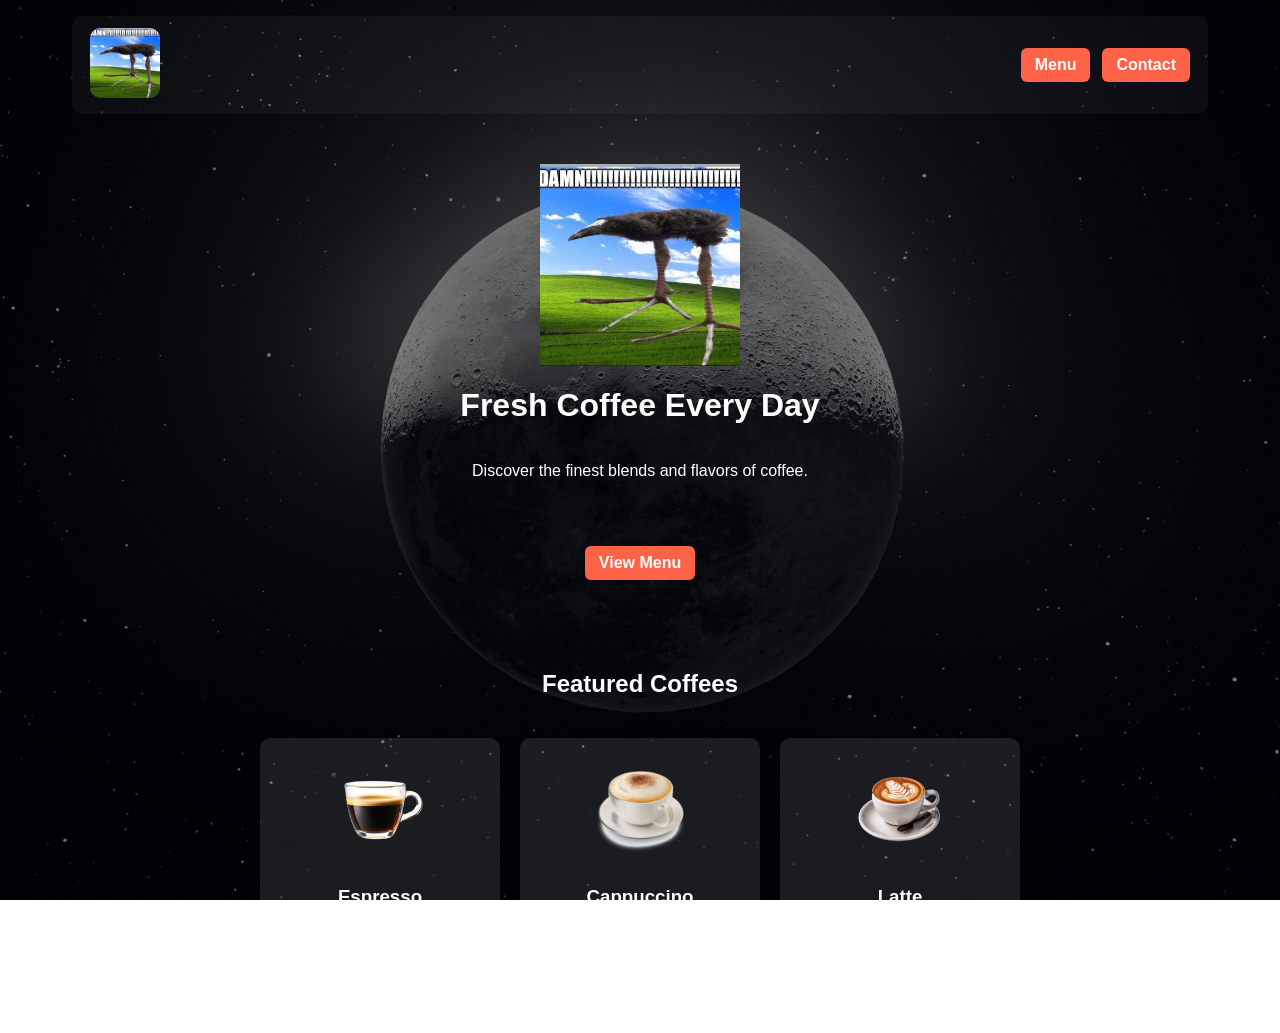
<file: index.html>
<!doctype html>
<html lang="en">
  <head>
    <meta charset="UTF-8" />
    <meta name="viewport" content="width=device-width, initial-scale=1.0" />
    <link rel="stylesheet" href="Home.css" />
    <title>Coffee Shop - Home</title>
  </head>
  <body>
    <nav class="site-nav">
      <a class="logo" href="index.html"><img src="logo.jpeg" alt="logo" /></a>
      <div class="nav-links">
        <a class="nav-btn" href="Menu.html">Menu</a>
        <a class="nav-btn" href="Contact.html">Contact</a>
      </div>
    </nav>

    <header>
      <img src="logo.jpeg" alt="Logo" width="200" />
      <h1>Fresh Coffee Every Day</h1>
      <p>Discover the finest blends and flavors of coffee.</p>
    </header>

    <main>
      <a class="nav-btn view-btn" href="Menu.html">View Menu</a>

      <section class="featured-cards">
        <h2 class="section-title">Featured Coffees</h2>

        <div class="card">
          <img src="Espresso.webp" alt="Espresso" width="100" />
          <h3>Espresso</h3>
          <p>Rich and bold espresso for a perfect start to your day.</p>
        </div>

        <div class="card">
          <img src="Cappuccino.png" alt="Cappuccino" width="100" />
          <h3>Cappuccino</h3>
          <p>A delightful blend of espresso, steamed milk, and froth.</p>
        </div>

        <div class="card">
          <img src="Latte.webp" alt="Latte" width="100" />
          <h3>Latte</h3>
          <p>Smooth and creamy latte with a touch of sweetness.</p>
        </div>
      </section>
    </main>
  </body>
</html>
</file>
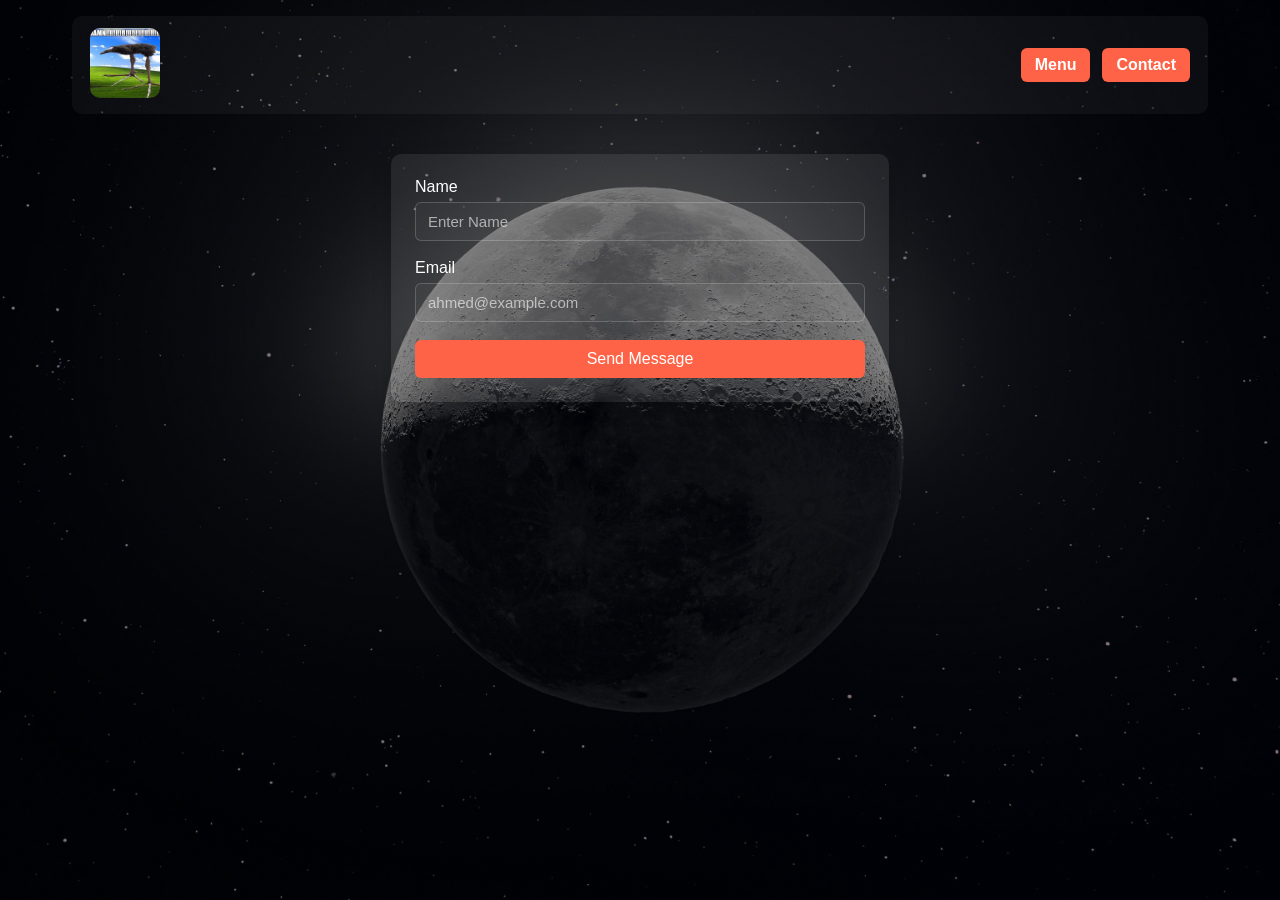
<file: Contact.html>
<!doctype html>
<html lang="en">
  <head>
    <meta charset="UTF-8" />
    <meta name="viewport" content="width=device-width, initial-scale=1.0" />
    <link rel="stylesheet" href="Contact.css" />
    <link rel="stylesheet" href="Home.css" />
    <title>Document</title>
  </head>
  <body>
    <nav class="site-nav">
      <a class="logo" href="index.html"><img src="logo.jpeg" alt="logo" /></a>
      <div class="nav-links">
        <a class="nav-btn" href="Menu.html">Menu</a>
        <a class="nav-btn" href="Contact.html">Contact</a>
      </div>
    </nav>
    <form class="Contact-Form">
      <div class="FormGroup">
        <label for="name">Name</label>
        <input type="text" id="name" placeholder="Enter Name" required />
      </div>
      <div class="FormGroup">
        <label for="email">Email</label>
        <input
          type="email"
          id="email"
          placeholder="ahmed@example.com"
          required
        />
      </div>

      <button type="submit" class="submit-btn">Send Message</button>
    </form>
  </body>
</html>
</file>
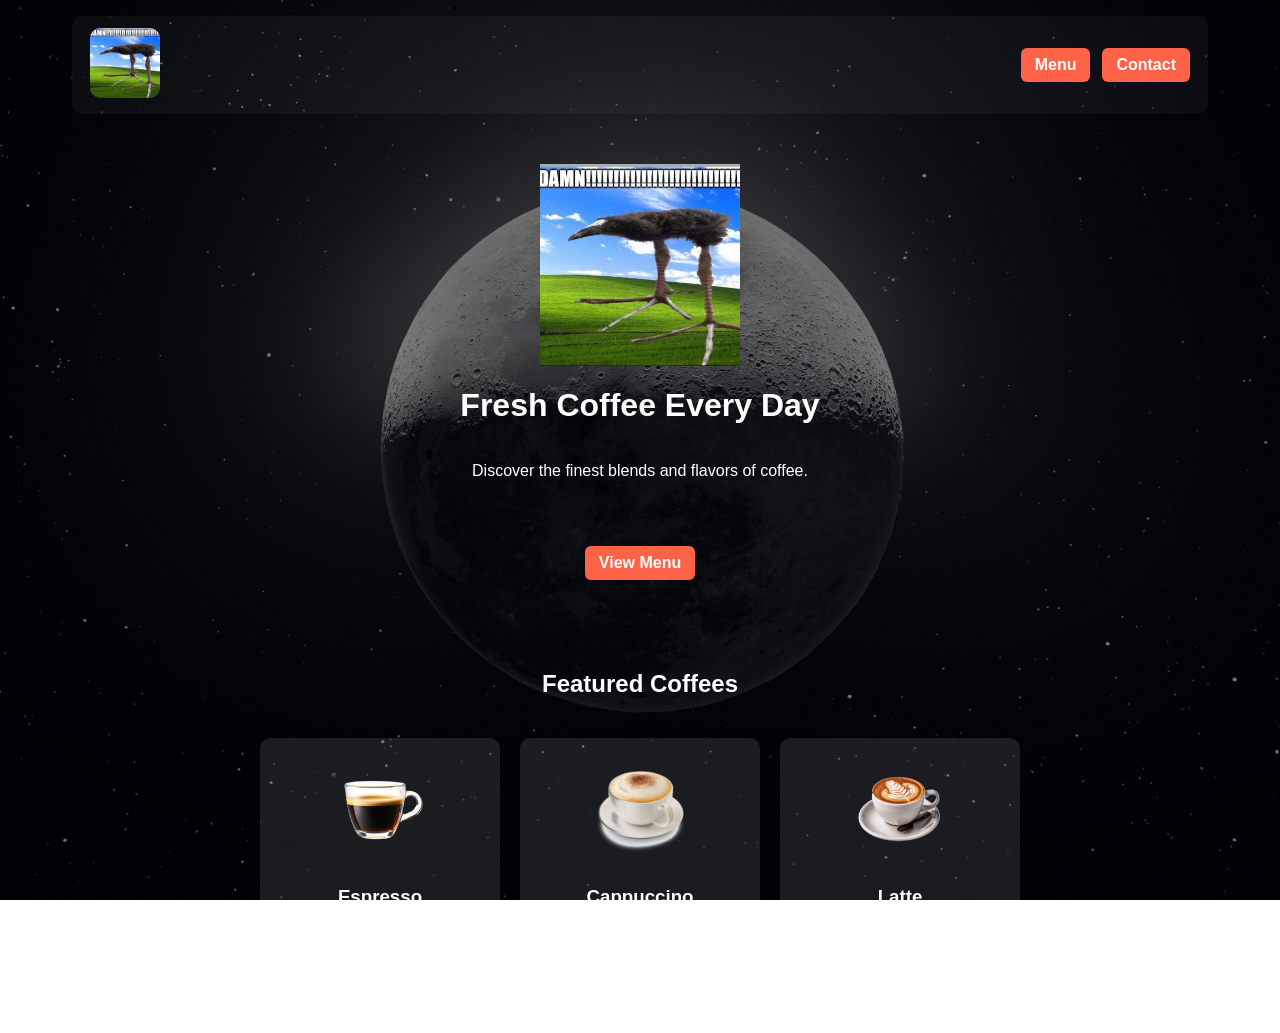
<file: Home.html>
<!doctype html>
<html lang="en">
  <head>
    <meta charset="UTF-8" />
    <meta name="viewport" content="width=device-width, initial-scale=1.0" />
    <link rel="stylesheet" href="Home.css" />
    <title>Coffee Shop - Home</title>
  </head>
  <body>
    <nav class="site-nav">
      <a class="logo" href="Home.html"><img src="logo.jpeg" alt="logo" /></a>
      <div class="nav-links">
        <a class="nav-btn" href="Menu.html">Menu</a>
        <a class="nav-btn" href="Contact.html">Contact</a>
      </div>
    </nav>

    <header>
      <img src="logo.jpeg" alt="Logo" width="200" />
      <h1>Fresh Coffee Every Day</h1>
      <p>Discover the finest blends and flavors of coffee.</p>
    </header>

    <main>
      <a class="nav-btn view-btn" href="Menu.html">View Menu</a>

      <section class="featured-cards">
        <h2 class="section-title">Featured Coffees</h2>

        <div class="card">
          <img src="Espresso.webp" alt="Espresso" width="100" />
          <h3>Espresso</h3>
          <p>Rich and bold espresso for a perfect start to your day.</p>
        </div>

        <div class="card">
          <img src="Cappuccino.png" alt="Cappuccino" width="100" />
          <h3>Cappuccino</h3>
          <p>A delightful blend of espresso, steamed milk, and froth.</p>
        </div>

        <div class="card">
          <img src="Latte.webp" alt="Latte" width="100" />
          <h3>Latte</h3>
          <p>Smooth and creamy latte with a touch of sweetness.</p>
        </div>
      </section>
    </main>
  </body>
</html>
</file>
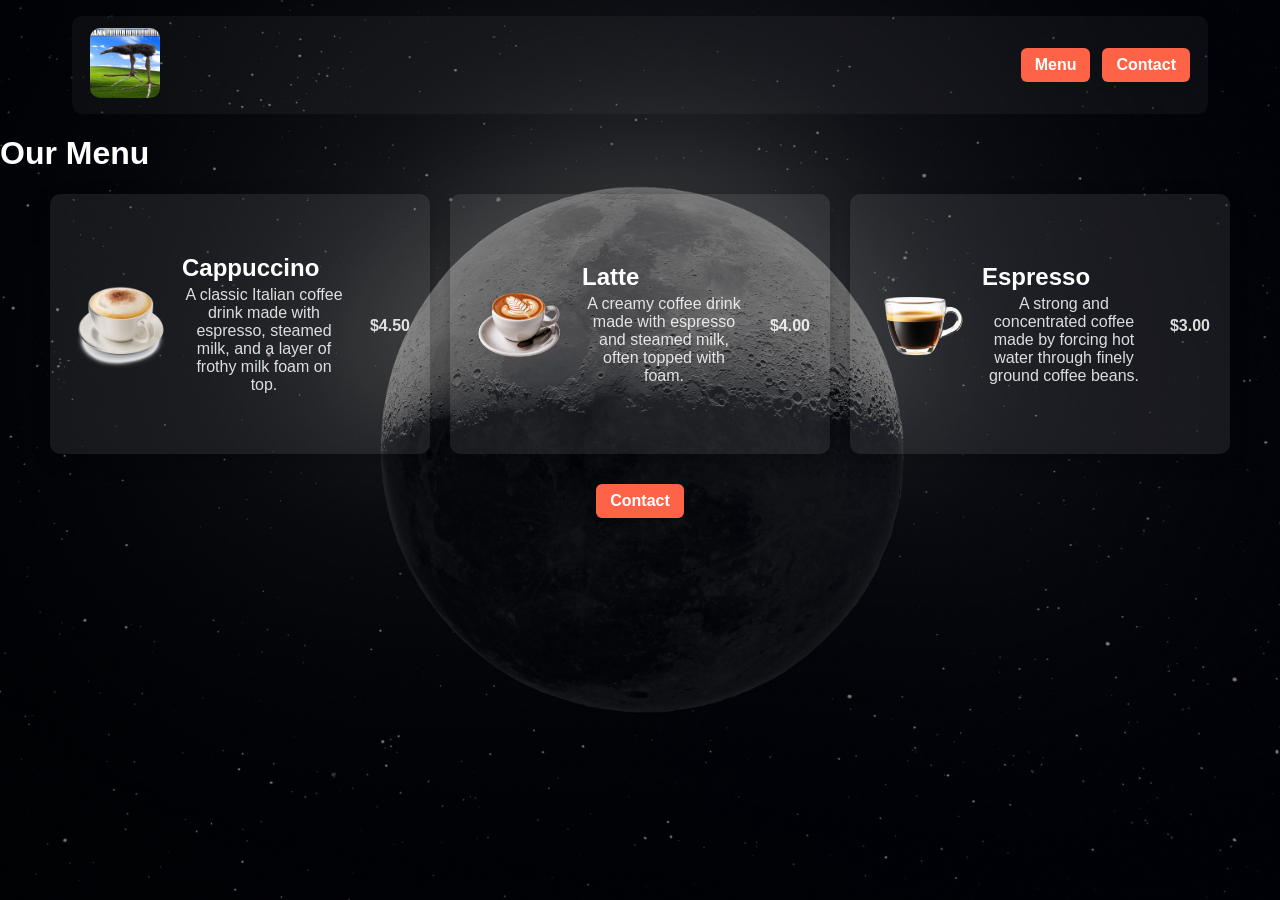
<file: Menu.html>
<!doctype html>
<html lang="en">
  <head>
    <meta charset="UTF-8" />
    <meta name="viewport" content="width=device-width, initial-scale=1.0" />
    <link rel="stylesheet" href="Menu.css" />
    <link rel="stylesheet" href="Home.css" />
    <title>Document</title>
  </head>
  <body>
    <nav class="site-nav">
      <a class="logo" href="index.html"><img src="logo.jpeg" alt="logo" /></a>
      <div class="nav-links">
        <a class="nav-btn" href="Menu.html">Menu</a>
        <a class="nav-btn" href="Contact.html">Contact</a>
      </div>
    </nav>
    <h1>Our Menu</h1>
    <div class="menu-items">
      <div class="Menuitem">
        <img src="Cappuccino.png" alt="Cappuccino" />
        <div class="desc">
          <h2>Cappuccino</h2>
          <p>
            A classic Italian coffee drink made with espresso, steamed milk, and
            a layer of frothy milk foam on top.
          </p>
        </div>
        <span class="price">
          <p>$4.50</p>
        </span>
      </div>
      <div class="Menuitem">
        <img src="Latte.webp" alt="Latte" />
        <div class="desc">
          <h2>Latte</h2>
          <p>
            A creamy coffee drink made with espresso and steamed milk, often
            topped with foam.
          </p>
        </div>
        <span class="price">
          <p>$4.00</p>
        </span>
      </div>
      <div class="Menuitem">
        <img src="Espresso.webp" alt="Espresso" />
        <div class="desc">
          <h2>Espresso</h2>
          <p>
            A strong and concentrated coffee made by forcing hot water through
            finely ground coffee beans.
          </p>
        </div>
        <span class="price">
          <p>$3.00</p>
        </span>
      </div>
    </div>
    <a
      class="nav-btn"
      href="Contact.html"
      style="display: block; margin: 30px auto; width: fit-content"
      >Contact</a
    >
  </body>
</html>
</file>
<file: Home.css>
body {
  background-image:
    linear-gradient(rgba(0, 0, 0, 0.5), rgba(0, 0, 0, 0.5)), url(moon.jpg);
  background-size: cover;
  background-repeat: no-repeat;
  background-attachment: fixed;
  background-position: center;
  color: white;
  font-family: sans-serif;
  margin: 0;
}

header {
  display: flex;
  flex-direction: column;
  align-items: center;
  margin-top: 50px;
}

.featured-cards {
  display: flex;
  justify-content: center;
  align-items: stretch;
  gap: 20px;
  margin-top: 50px;
  flex-wrap: wrap;
  max-width: 1100px;
  width: 100%;
}

.section-title {
  width: 100%;
  text-align: center;
  margin-bottom: 20px;
}

.card {
  background-color: rgba(255, 255, 255, 0.1);
  border-radius: 10px;
  padding: 20px;
  width: 200px;
  text-align: center;
  display: flex;
  flex-direction: column;
  align-items: center;

  /* Responsive: tablets and phones */
  @media (max-width: 1024px) {
    nav.site-nav {
      padding: 10px;
      max-width: 900px;
    }
    nav.site-nav a.logo img {
      width: 56px;
      height: 56px;
    }
    .featured-cards {
      gap: 16px;
    }
    .card {
      width: 160px;
      padding: 16px;
    }
  }

  @media (max-width: 768px) {
    nav.site-nav {
      padding: 10px;
      gap: 8px;
    }
    nav.site-nav {
      justify-content: space-between;
    }
    .nav-links {
      gap: 8px;
    }
    nav.site-nav a.logo img {
      width: 56px;
      height: 56px;
    }
    header img {
      width: 140px;
    }
    .featured-cards {
      flex-direction: column;
      gap: 12px;
      margin-top: 20px;
    }
    .card {
      width: 90%;
    }
    main {
      margin-top: 20px;
    }
    .view-btn {
      padding: 10px 16px;
    }
  }
}

.card img {
  height: auto;
  margin-bottom: 10px;
}

main {
  display: flex;
  justify-content: center;
  margin-top: 50px;
  flex-direction: column;
  align-items: center;
  gap: 20px;
  padding: 0 20px;
}

main button {
  background-color: #ff6347;
  color: white;
  border: none;
  padding: 10px 20px;
  border-radius: 5px;
  cursor: pointer;
}

.view-btn {
  display: inline-block;
  background-color: #ff6347;
  color: white;
  padding: 10px 22px;
  border-radius: 6px;
  text-decoration: none;
  font-weight: 700;
}

.view-btn:hover {
  filter: brightness(0.95);
}

nav.site-nav {
  display: flex;
  align-items: center;
  justify-content: space-between;
  gap: 12px;
  padding: 12px 18px;
  margin: 16px auto;
  max-width: 1100px;
  background: rgba(255, 255, 255, 0.04);
  border-radius: 10px;
}

nav.site-nav a.logo img {
  width: 70px;
  height: 70px;
  object-fit: cover;
  border-radius: 10px;
}

.nav-links {
  display: flex;
  gap: 12px;
  align-items: center;
}

.nav-btn {
  background-color: #ff6347;
  color: white;
  padding: 8px 14px;
  border-radius: 6px;
  text-decoration: none;
  font-weight: 600;
}

.nav-btn:hover {
  filter: brightness(0.95);
}
</file>
<file: Contact.css>
body {
  background-image:
    linear-gradient(rgba(0, 0, 0, 0.5), rgba(0, 0, 0, 0.5)), url(moon.jpg);
  background-size: cover;
  background-repeat: no-repeat;
  background-attachment: fixed;
  background-position: center;
  color: white;
}
.Contact-Form {
  max-width: 450px;
  margin: 40px auto;
  padding: 24px;
  background-color: rgba(255, 255, 255, 0.08);
  border-radius: 10px;
  box-shadow: 0 6px 18px rgba(0, 0, 0, 0.25);
  display: flex;
  flex-direction: column;
  gap: 18px;
  font-family: Arial, Helvetica, sans-serif;
  color: white;
}
.FormGroup {
  display: flex;
  flex-direction: column;
  gap: 6px;
}

.FormGroup input,
.FormGroup textarea {
  padding: 10px 12px;
  font-size: 15px;
  border-radius: 6px;
  border: 1px solid rgba(255, 255, 255, 0.18);
  background: rgba(255, 255, 255, 0.03);
  color: white;
  outline: none;
}

.FormGroup input::placeholder,
.FormGroup textarea::placeholder {
  color: rgba(255, 255, 255, 0.6);
}

.FormGroup input:focus,
.FormGroup textarea:focus {
  border-color: #ff6347;
  box-shadow: 0 0 0 3px rgba(255, 99, 71, 0.12);
}

.submit-btn {
  background-color: #ff6347;
  color: white;
  border: none;
  padding: 10px 16px;
  border-radius: 6px;
  cursor: pointer;
  font-size: 16px;
}

.submit-btn:hover {
  filter: brightness(0.95);
}

/* Responsive: tablets and phones */
@media (max-width: 1024px) {
  .Contact-Form {
    max-width: 420px;
    padding: 20px;
  }
}

@media (max-width: 768px) {
  .Contact-Form {
    max-width: 92%;
    margin: 20px auto;
    padding: 16px;
  }
  .FormGroup input,
  .FormGroup textarea {
    font-size: 14px;
    padding: 8px 10px;
  }
  .submit-btn {
    width: 100%;
    padding: 10px;
  }
}
</file>
<file: Menu.css>
body {
  background-image:
    linear-gradient(rgba(0, 0, 0, 0.5), rgba(0, 0, 0, 0.5)), url(moon.jpg);
  background-size: cover;
  background-repeat: no-repeat;
  background-attachment: fixed;
  background-position: center;
  color: white;
}
ul {
  list-style: none;
  background-color: rgba(255, 255, 255, 0.06);
  border-radius: 10px;
  padding: 20px;
  display: flex;
  flex-direction: column;
  text-align: center;
}
.menu-items img {
  width: 100px;
  height: 100px;
  object-fit: cover;
  border-radius: 50%;
}
.menu-items {
  display: flex;
  align-items: center;
  justify-content: center;
  flex-wrap: wrap;
  gap: 20px;
  margin-bottom: 20px;
}
.Menuitem {
  display: flex;
  align-items: center;
  justify-content: space-between;
  text-align: center;
  background-color: rgba(255, 255, 255, 0.08);
  border-radius: 10px;
  padding: 20px;
  gap: 12px;
  width: 340px;
  min-height: 220px;
  box-shadow: 0 6px 18px rgba(0, 0, 0, 0.25);
}
.desc {
  display: flex;
  flex-direction: column;
  align-items: flex-start;
}
.price {
  margin-left: 12px;
  font-weight: 700;
  color: white;
}

.Menuitem h2 {
  margin: 0;
  color: white;
}

.Menuitem p {
  margin: 4px 0 0 0;
  color: rgba(255, 255, 255, 0.85);
}
button {
  display: block;
  margin-left: auto;
  margin-right: auto;
  margin-top: 20px;
  font-size: 16px;
  padding: 10px 18px;
  border-radius: 6px;
  background-color: #ff6347;
  color: white;
  border: none;
  cursor: pointer;
}

button:hover {
  filter: brightness(0.95);
}

/* Responsive: tablets and phones */
@media (max-width: 1024px) {
  .Menuitem {
    width: 300px;
  }
  .menu-items img {
    width: 90px;
    height: 90px;
  }
}

@media (max-width: 768px) {
  .menu-items {
    flex-direction: column;
    align-items: center;
  }
  .Menuitem {
    width: 92%;
    flex-direction: column;
    align-items: center;
    text-align: center;
  }
  .desc {
    align-items: center;
  }
  .price {
    margin-left: 0;
    margin-top: 10px;
  }
  .menu-items img {
    width: 120px;
    height: 120px;
    border-radius: 12px;
  }
}
</file>
